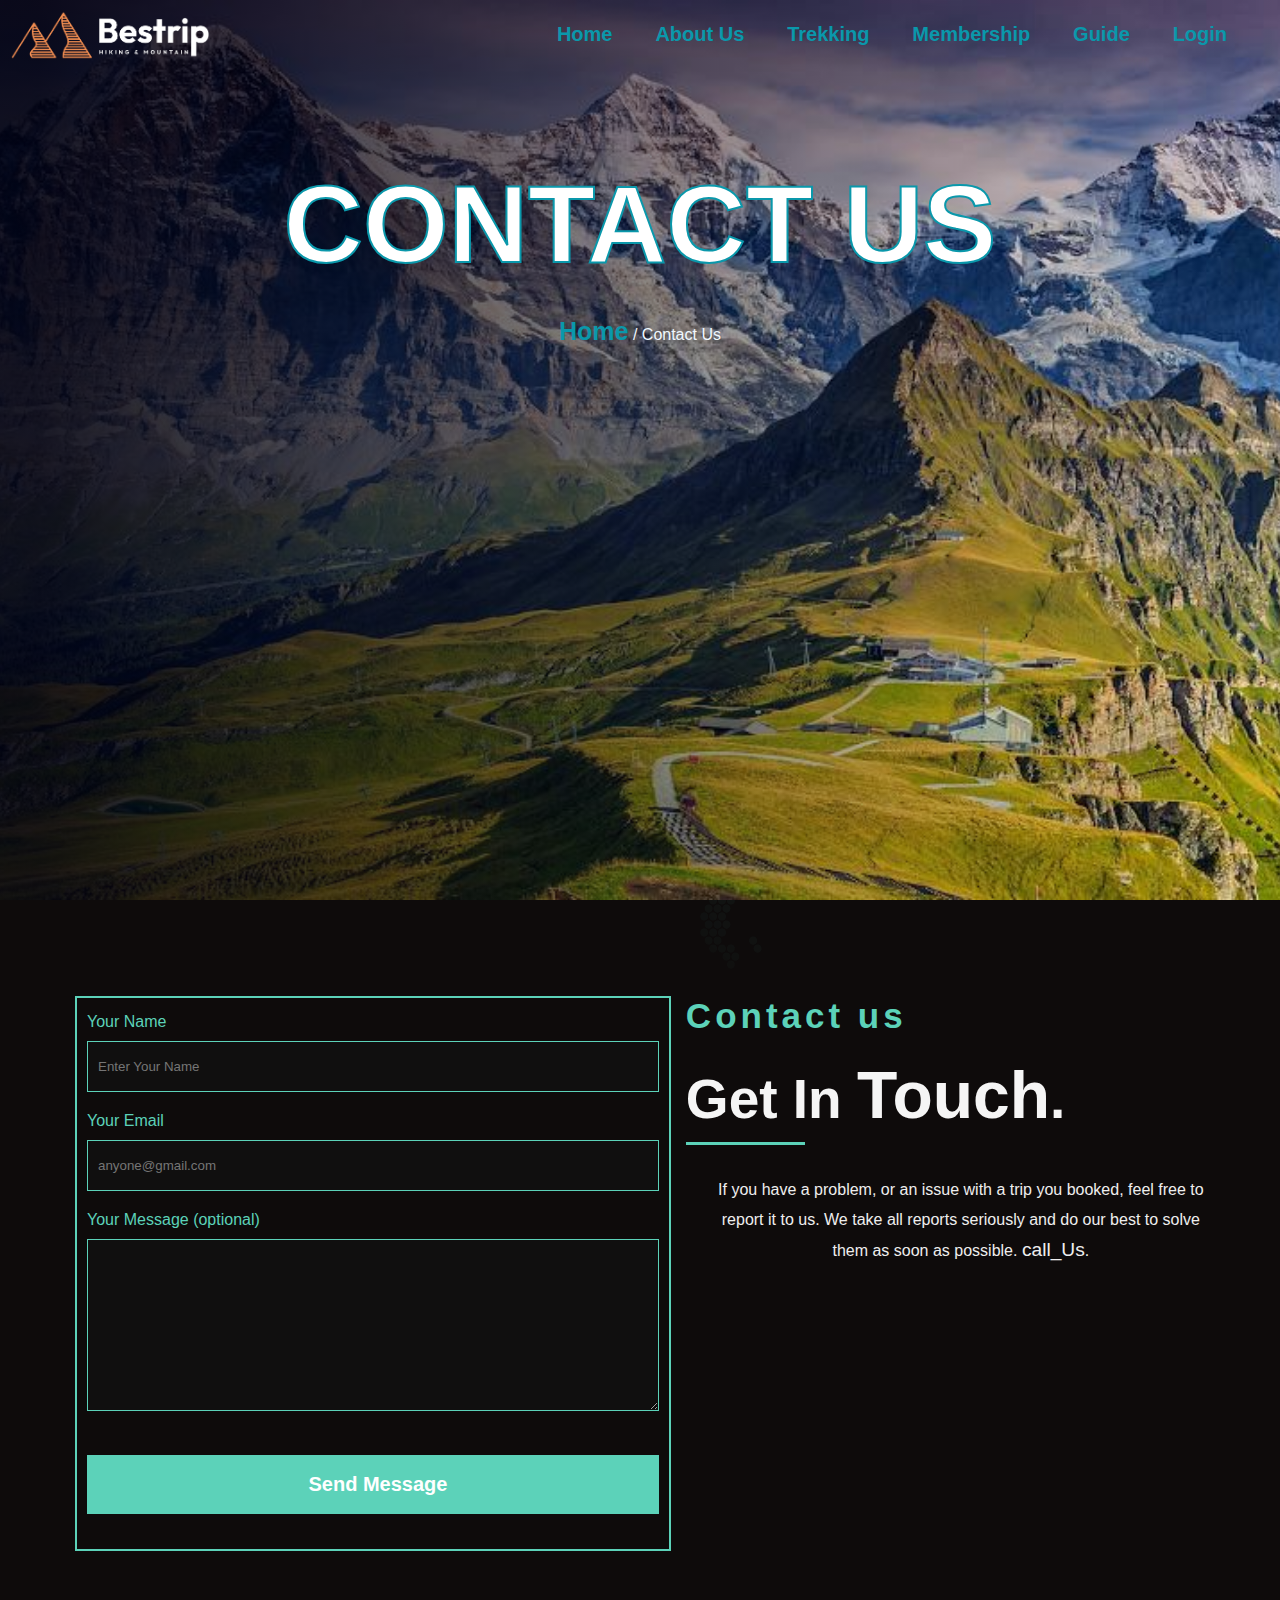
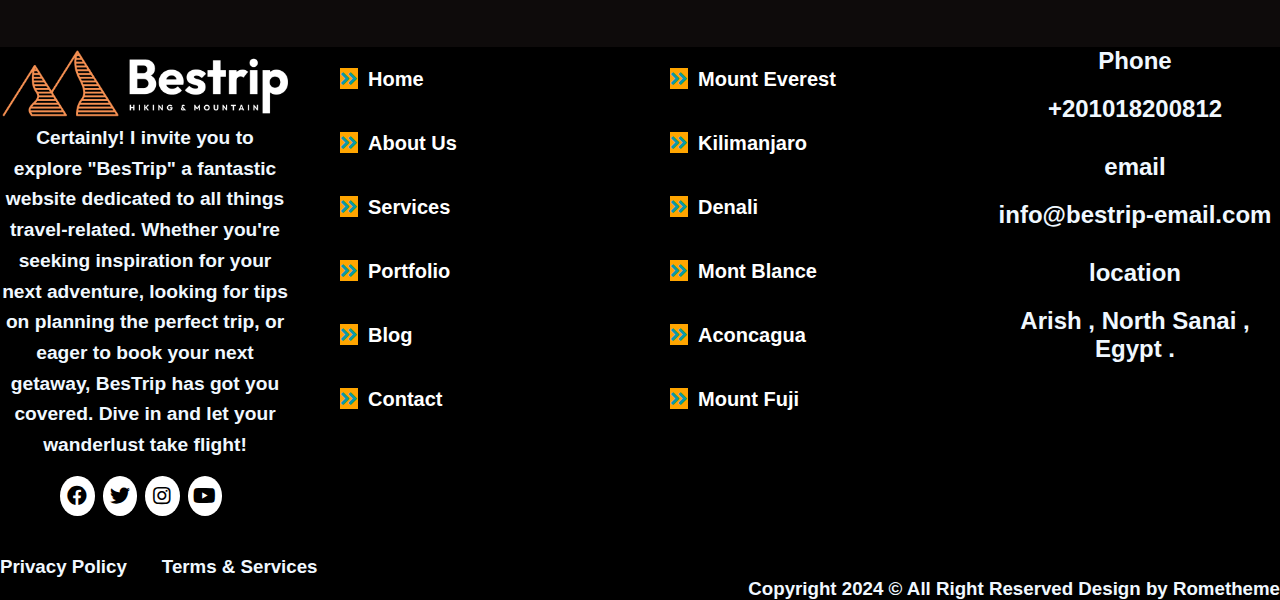
<file: Contact_Us/Contact_Us.html>
<!DOCTYPE html>
<html lang="en">

<head>
    <meta charset="UTF-8">
    <link rel="stylesheet" href="Contact_Us.css">
    <title>Contact Us</title>
    <link rel="stylesheet" href="https://cdnjs.cloudflare.com/ajax/libs/font-awesome/5.15.4/css/all.min.css">

</head>

<body>
    <div class="cont">
        <header>
            <img src="img/Logo-1.png" alt="#39f" class="img">
            <ul>
                <li><a href="../index.html">Home</a></li>
                <li><a href="../about_us/aboutus.html">About us </a></li>
                <li><a href="#">Trekking</a></li>
                <li><a href="../membership/membership.html">membership</a></li>
                <li><a href="../ourguide/ourguide.html">Guide</a></li>
                <li><a href="../login/login/login.html">Login</a></li>
            </ul>
        </header>

        <div class="content">
            <h2>Contact us</h2>
        </div>
        <p><a href="../index.html" class="Pa">Home</a> / Contact Us</p>
    </div>

    <!-- ========================================= start contact us======================================================= -->

    <section class="contact-us" id="contact"
        style="background-image: url(img/earth-bg.png); background-repeat: no-repeat; background-attachment: fixed;">

        <div class="container">
            <form action="" method="">

                <label for="name">Your Name</label>
                <input type="text" name="name" id="name" required placeholder="Enter Your Name">
                <label for="email">Your Email</label>
                <input type="email" name="email" id="email" required placeholder="anyone@gmail.com">
                <label for="message" aria-placeholder="Enter Your Message">Your Message (optional)</label>
                <textarea name="message" id="message" cols="30" rows="10"></textarea>
                <input type="submit" value="Send Message">
            </form>
            <div class="right-info">
                <h1>Contact us </h1>
                <h2>Get In <span>Touch</span>.</h2>
                <p>If you have a problem, or an issue with a trip you booked, feel free to report it to us. We take all
                    reports seriously and do our best to solve them as soon as possible. <span class="call">
                        call_Us</span>.</p>




            </div>
    </section>

    <!-- ========================================= end contact us======================================================= -->


    <!--start footer-->

    <div class="footer">
        <div class="contain">
            <div class="box">
                <img src="img/Logo-1.png" alt="Logo-1.png">
                <p> Certainly! I invite you to explore "BesTrip" a fantastic website dedicated to all
                    things travel-related. Whether you're seeking inspiration for your next adventure, looking for tips
                    on planning the perfect trip, or eager to book your next getaway, BesTrip has got you
                    covered. Dive in and let your wanderlust take flight!
                </p>

                <div class="social">
                    <a href="#"><i class="fab fa-facebook "></i></a>
                    <a href="#"><i class="fab fa-twitter "></i></a>
                    <a href="#"><i class="fab fa-instagram "></i></a>
                    <a href="#"><i class="fab fa-youtube "></i></a>
                </div>

            </div>
            <div class="box Links">
                <a href="#">Home</a>
                <a href="#">About Us</a>
                <a href="#">Services</a>
                <a href="#">portfolio</a>
                <a href="#">Blog</a>
                <a href="#">Contact</a>
            </div>
            <div class="box Trips">
                <a href="#">Mount Everest</a>
                <a href="#">Kilimanjaro</a>
                <a href="#">Denali</a>
                <a href="#">Mont Blance</a>
                <a href="#">Aconcagua</a>
                <a href="#">Mount Fuji</a>
            </div>
            <div class="box2">
                <h2>Phone <span>+201018200812</span></h2>
                <h2>email <span>info@bestrip-email.com</span></h2>
                <h2>location<span>Arish , North Sanai , Egypt .</span></h2>
            </div>
        </div>
        <div class="info">
            <div class="right">
                <h3>Privacy Policy</h3>
                <h3>Terms & Services</h3>
            </div>
            <h3>Copyright 2024 © All Right Reserved Design by Rometheme </h3>
        </div>
    </div>
    <!--end footer-->


</body>

</html>
</file>
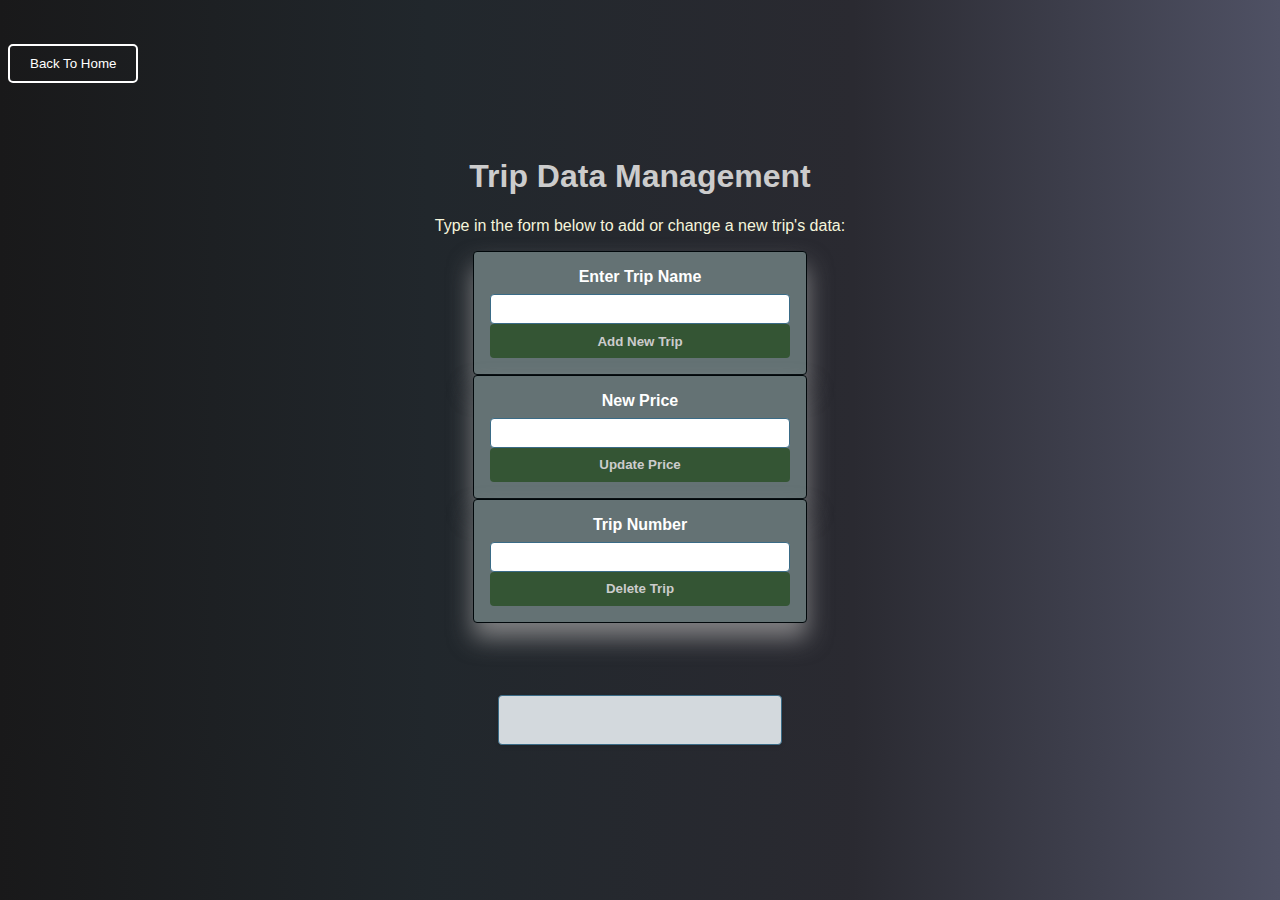
<file: data/data.html>
<!DOCTYPE html>
<html lang="en">
  <head>
    <meta charset="UTF-8" />
    <meta name="viewport" content="width=device-width, initial-scale=1.0" />
    <title>Trip Data Management</title>
    <link rel="stylesheet" href="data.css" />
    <link rel="icon" href="imgs/Icon-1-1 (1).png" />
  </head>
  <body>
    <!--..........................................................................Start Nav Bar And Main Bodey ..................................................................-->
    <br />
    <br />
    <a href="../index.html">
      <button class="back-button">Back To Home</button>
    </a>
    <br />
    <br />
    <br />
    <br />
    <h1 style="color: #ccc">Trip Data Management</h1>
    <p style="color: beige; text-align: center">
      Type in the form below to add or change a new trip's data:
    </p>
    <form id="new-trip-form">
      <label for="trip-name" style="text-align: center; color: #ffff"
        ><strong>Enter Trip Name</strong></label
      >
      <input type="text" id="trip-name" name="trip-name" required />
      <button type="submit" style="text-align: center; color: #ccc">
        <strong>Add New Trip</strong>
      </button>
    </form>
    <form id="update-price-form">
      <label for="new-price" style="text-align: center; color: #ffff"
        ><strong>New Price</strong></label
      >
      <input type="number" id="new-price" name="new-price" required />
      <button type="submit" style="text-align: center; color: #ccc">
        <strong>Update Price</strong>
      </button>
    </form>
    <form id="delete-trip-form">
      <label for="trip-index-del" style="text-align: center; color: #ffff"
        ><strong>Trip Number</strong></label
      >
      <input type="number" id="trip-index-del" name="trip-index-del" required />
      <button type="submit" style="text-align: center; color: #ccc">
        <strong>Delete Trip</strong>
      </button>
    </form>
    <br />
    <br />
    <br />
    <br />
    <div id="trip-list">
      <ul id="new-trips"></ul>
    </div>
    <script>
      document
        .getElementById("new-trip-form")
        .addEventListener("submit", function (event) {
          event.preventDefault();
          const tripName = document.getElementById("trip-name").value;
          const tripPrice = 200; // Initialize price with 0
          const list = document.querySelector("#new-trips");
          const listItem = document.createElement("li");
          const tripIndex = document.querySelectorAll("#new-trips li").length;
          listItem.textContent = `${tripIndex}. ${tripName} - $${tripPrice.toFixed(
            2
          )}`;
          list.appendChild(listItem);
          this.reset();
        });
    </script>
  </body>
</html>
</file>
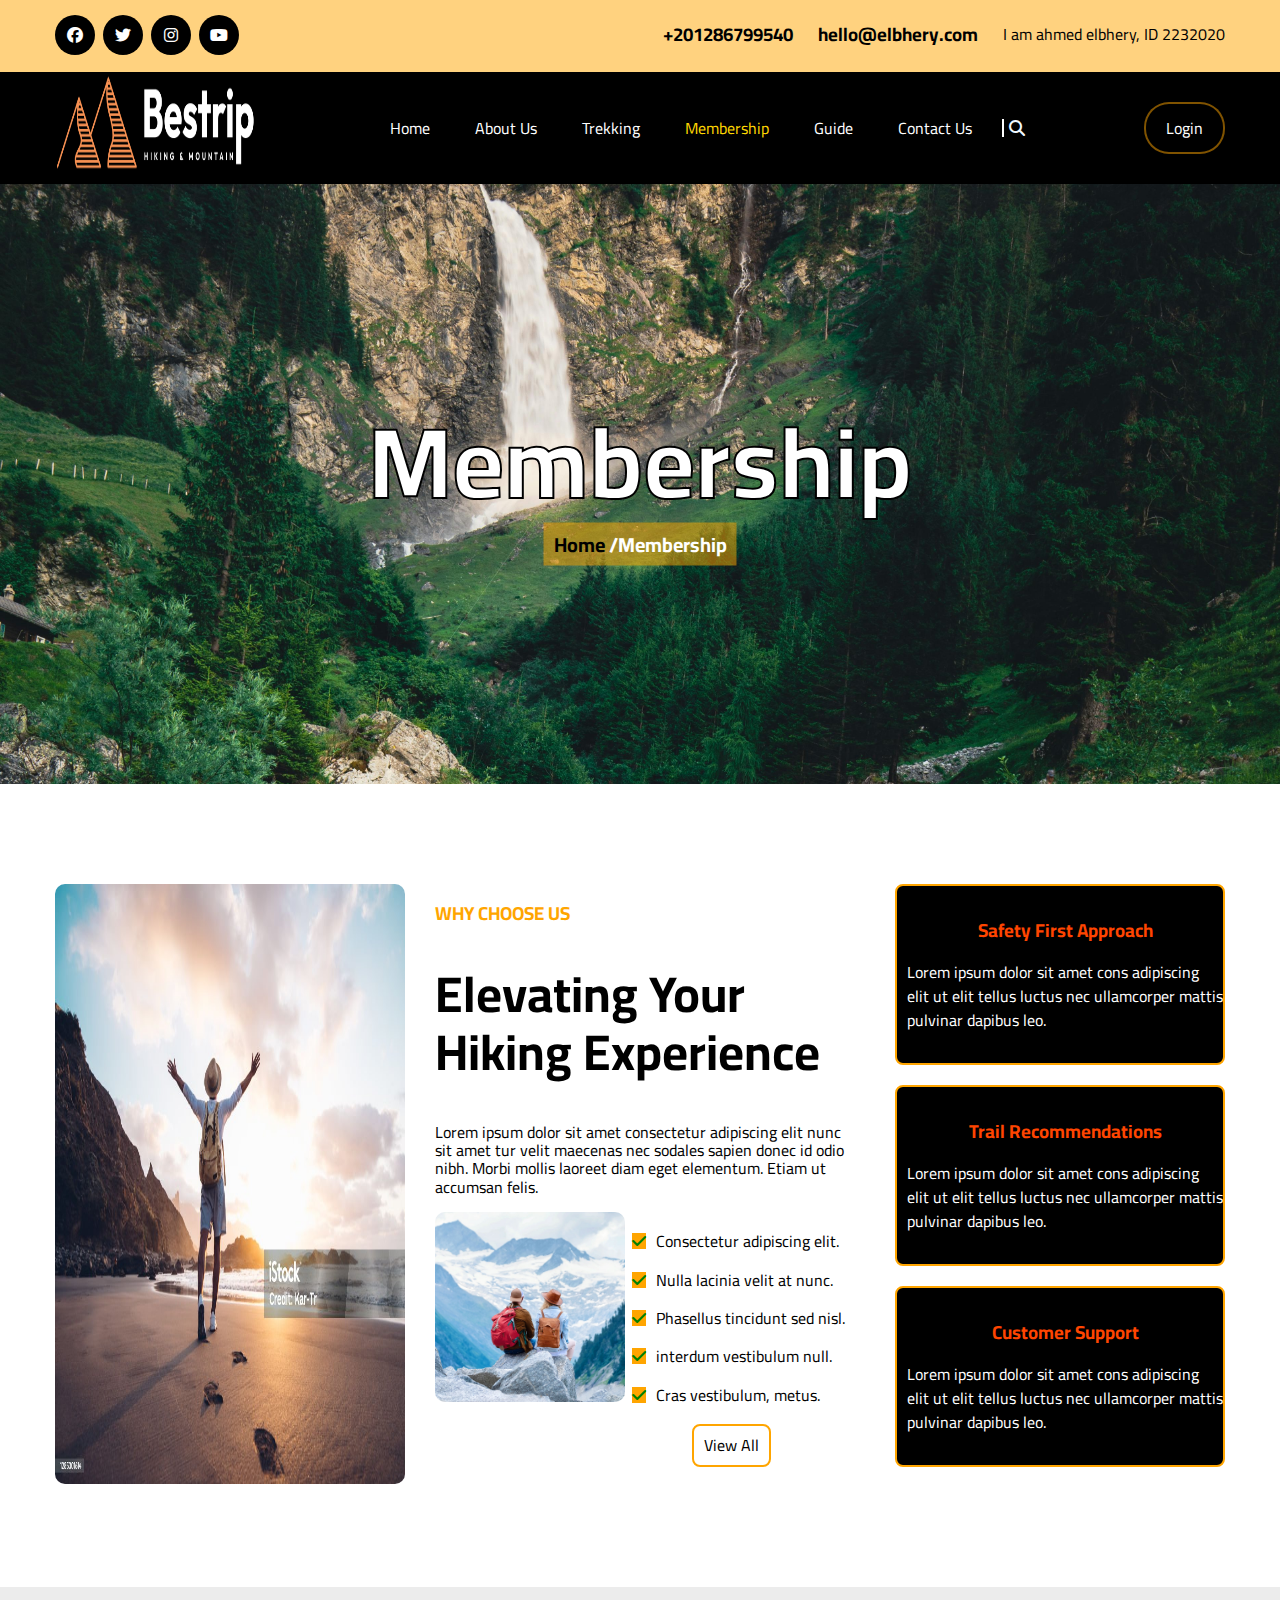
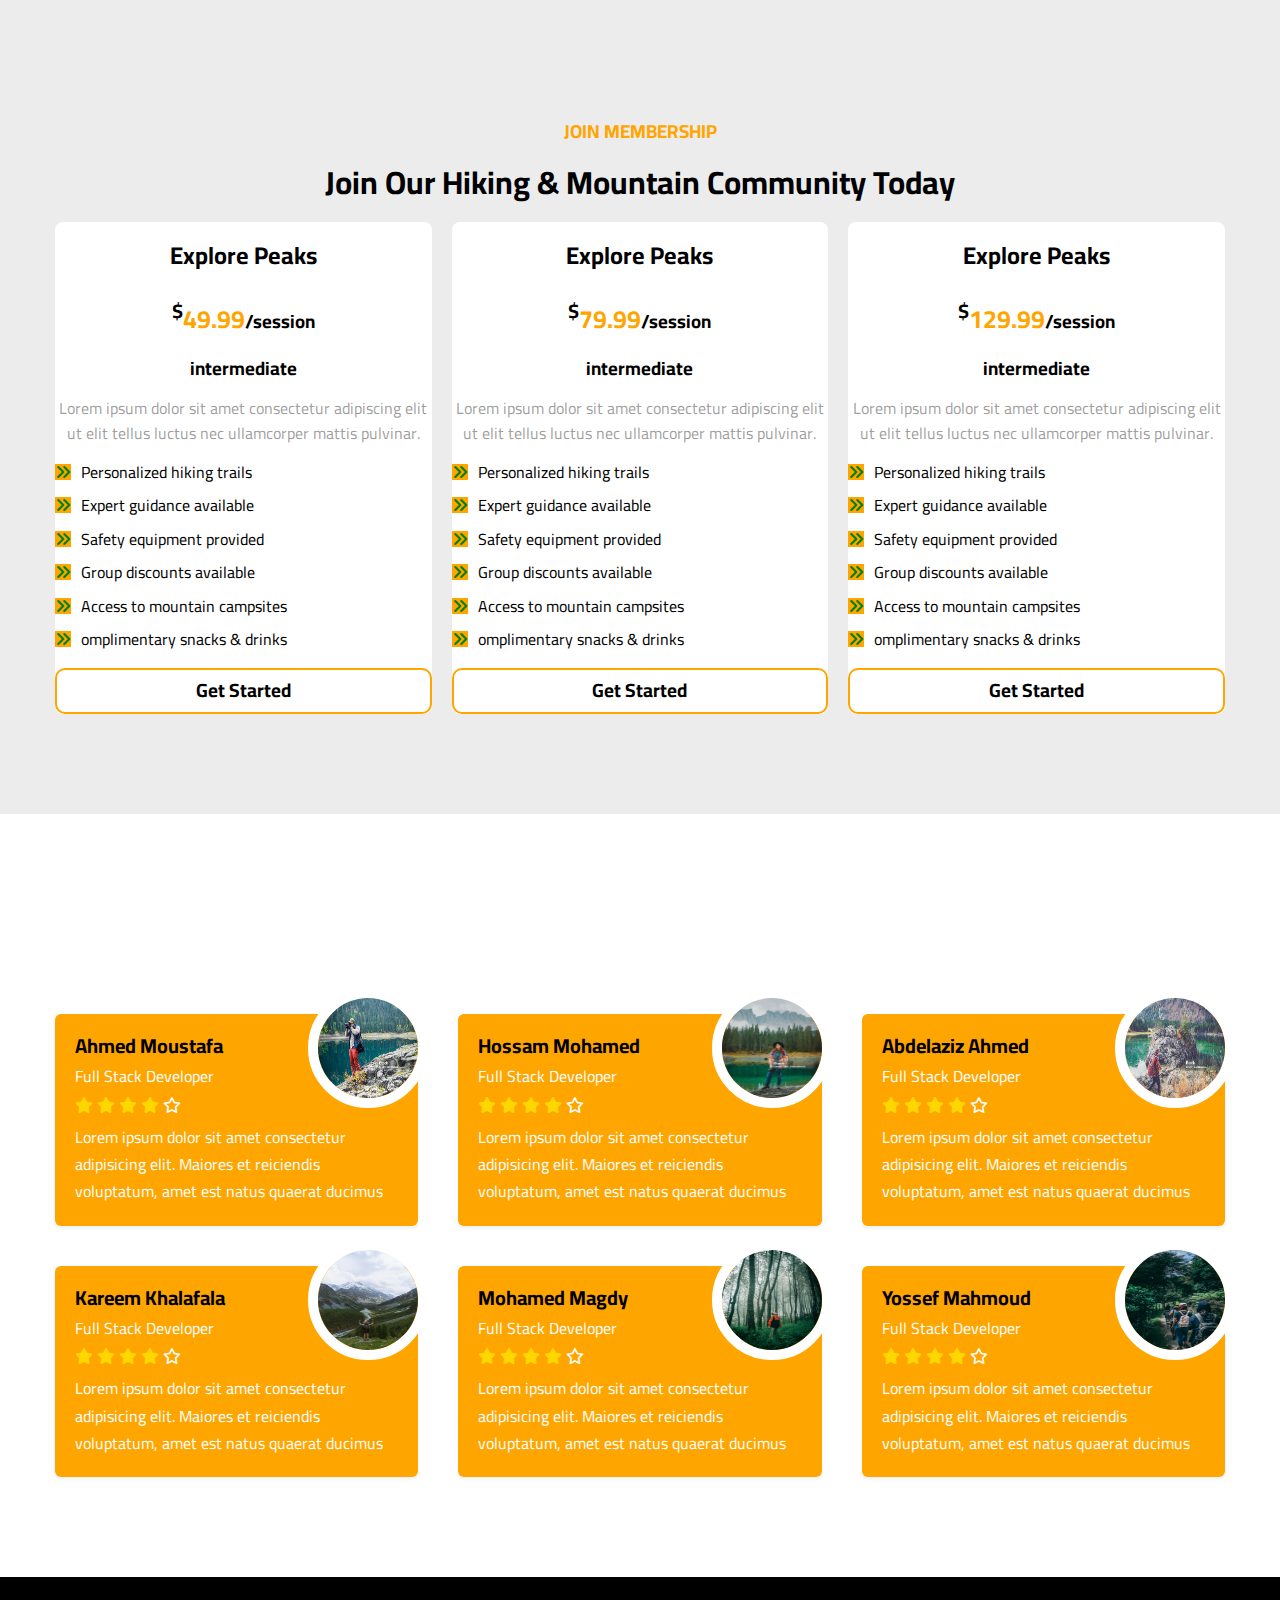
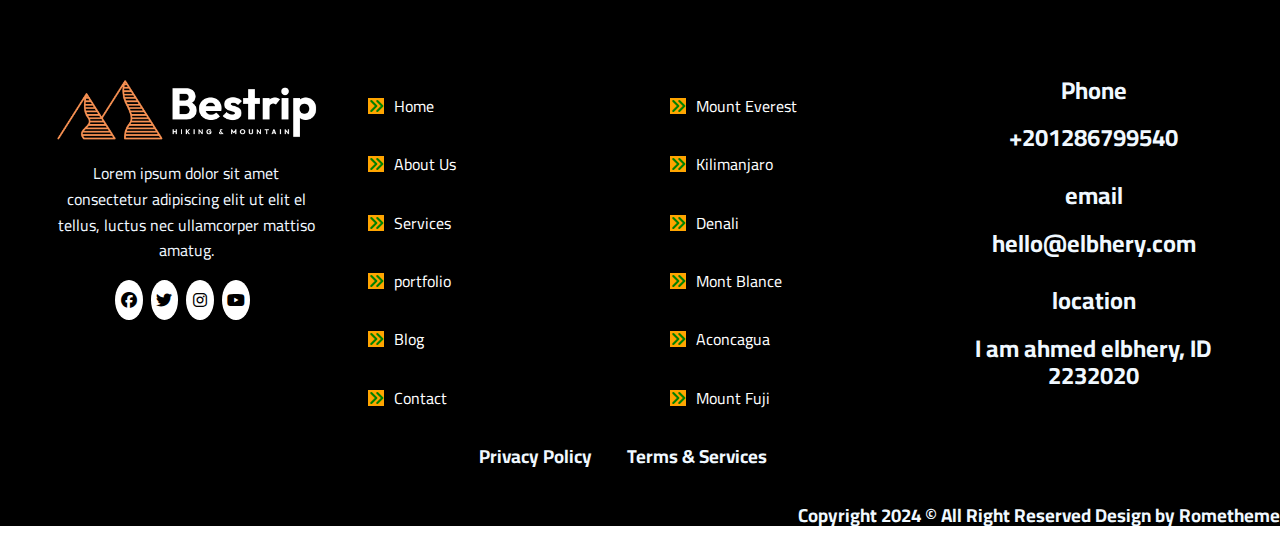
<file: membership/membership.html>
<!DOCTYPE html>
<html lang="en">
<head>
    <meta charset="UTF-8">
    <meta name="viewport" content="width=device-width, initial-scale=1.0">
    <title>Membership-Bestrip</title>
    <link rel="stylesheet" href="css/membership.css">
    <link rel="stylesheet" href="css/normalize.css">
    <!-- Font Awesome -->
    <link rel="stylesheet" href="css/all.min.css" />
    <!-- Google Fonts -->
    <link rel="preconnect" href="https://fonts.googleapis.com" />
    <link rel="preconnect" href="https://fonts.gstatic.com"  />
    <link href="https://fonts.googleapis.com/css2?family=Cairo:wght@300;400;700&#038;display=swap" rel="stylesheet" />
</head>
<body>
<!--start nav-->
<div class="nav">
    <div class="container">
        <div class="left-nav">
            <a href="#"><i class="fab fa-facebook "></i></a>
            <a href="#"><i class="fab fa-twitter "></i></a>
            <a href="#"><i class="fab fa-instagram "></i></a>
            <a href="#"><i class="fab fa-youtube "></i></a>
        </div>
        <div class="right-nav">
            <h3>+201286799540</h3>
            <h3>hello@elbhery.com</h3>
            <p>I am ahmed elbhery, ID 2232020</p>
        </div>
    </div>
</div>
<!--end nav-->

<!--start header-->
<header>
    <div class="container">
        <a href="#" class="logo">
            <img src="images/Logo-1.png" alt="">
        </a>
        <nav>
            <i class="fas fa-bars toggle-menu"></i>
            <ul>
                <li><a  href="../index.html">Home</a></li>
                <li><a href="../about_us/aboutus.html">About Us</a></li>
                <li><a href="#">Trekking</a></li>
                <li><a class="active" href="../membership/membership.html">Membership</a></li>
                <li><a href="../ourguide/ourguide.html">Guide</a></li>
                <li><a href="../Contact_Us/Contact_Us.html">Contact Us</a></li>
            </ul>
            <div class="form">
                <i class="fas fa-search"></i>
            </div>
        </nav>
        <a href="../login/login/login.html" class="a">Login</a>
    </div>
</header>
<!--end header-->

<!--start landing-->
<div class="landing">
<h1>Membership</h1>
<div class="text">
<a href="../index.html">Home</a>
<span> /Membership</span>
</div>
</div>
<!--end landing-->

<!--start experience-->
<div class="experience">
    <div class="container">
        <div class="imge">
            <img src="images/travel2.jpg" alt="">
        </div>
        <div class="info">
            <h3>WHY CHOOSE US</h3>
            <h2>Elevating Your Hiking Experience</h2>
            <p>Lorem ipsum dolor sit amet consectetur
                adipiscing elit nunc sit amet tur velit
                maecenas nec sodales sapien donec id odio
                nibh. Morbi mollis laoreet diam eget elementum.
                Etiam ut accumsan felis.</p>
            <div class="content">
                <div class="imges">
                    <img src="images/travel.jpg" alt="">
                </div>
                <div class="text">
                    <ul>
                        <li>Consectetur adipiscing elit.</li>
                        <li>Nulla lacinia velit at nunc.</li>
                        <li>Phasellus tincidunt sed nisl.</li>
                        <li>interdum vestibulum null.</li>
                        <li>Cras vestibulum, metus.</li>
                    </ul>
<a href="../ourguide/ourguide.html">                    <button>View All</button>
</a>
                </div>
            </div>
        </div>
        <div class="left-exp">
            <div class="box">
                <h3>Safety First Approach</h3>
                <p>Lorem ipsum dolor sit amet cons adipiscing elit ut elit tellus luctus nec ullamcorper mattis pulvinar dapibus leo.</p>
            </div>
            <div class="box">
                <h3>Trail Recommendations</h3>
                <p>Lorem ipsum dolor sit amet cons adipiscing elit ut elit tellus luctus nec ullamcorper mattis pulvinar dapibus leo.</p>
            </div>
            <div class="box">
                <h3>Customer Support</h3>
                <p>Lorem ipsum dolor sit amet cons adipiscing elit ut elit tellus luctus nec ullamcorper mattis pulvinar dapibus leo.</p>
            </div>
        </div>
    </div>
</div>
<!--endexperience-->

<!--start peaks-->
<div class="peaks">
    <h3>JOIN MEMBERSHIP</h3>
    <h1>Join Our Hiking & Mountain Community Today</h2>
    <div class="container">
        <div class="box">
        <h2>Explore Peaks</h2>
        <h3><sup>$</sup><span>49.99</span>/session</h3>
        <h3>intermediate</h3>
        <p>Lorem ipsum dolor sit amet consectetur adipiscing elit ut elit tellus luctus nec ullamcorper mattis pulvinar.</p>
        <ul>
            <li>Personalized hiking trails</li>
            <li>Expert guidance available</li>
            <li>Safety equipment provided</li>
            <li>Group discounts available</li>
            <li>Access to mountain campsites</li>
            <li>omplimentary snacks & drinks </li>
        </ul>
        <a href="../login/login/login.html">Get Started</a>
        </div>
        <div class="box">
            <h2>Explore Peaks</h2>
            <h3><sup>$</sup><span>79.99</span>/session</h3>
            <h3>intermediate</h3>
            <p>Lorem ipsum dolor sit amet consectetur adipiscing elit ut elit tellus luctus nec ullamcorper mattis pulvinar.</p>
            <ul>
                <li>Personalized hiking trails</li>
                <li>Expert guidance available</li>
                <li>Safety equipment provided</li>
                <li>Group discounts available</li>
                <li>Access to mountain campsites</li>
                <li>omplimentary snacks & drinks </li>
            </ul>
            <a href="../login/login/login.html">Get Started</a>
            </div>
            <div class="box">
                <h2>Explore Peaks</h2>
                <h3><sup>$</sup><span>129.99</span>/session</h3>
                <h3>intermediate</h3>
                <p>Lorem ipsum dolor sit amet consectetur adipiscing elit ut elit tellus luctus nec ullamcorper mattis pulvinar.</p>
                <ul>
                    <li>Personalized hiking trails</li>
                    <li>Expert guidance available</li>
                    <li>Safety equipment provided</li>
                    <li>Group discounts available</li>
                    <li>Access to mountain campsites</li>
                    <li>omplimentary snacks & drinks </li>
                </ul>
                <a href="../login/login/login.html">Get Started</a>
            </div>
    </div>
</div>
<!--end peaks-->

<!--start testimonials-->
<div class="testimonials" >
    <div class="container">
        <div class="box">
            <img  src="images/opnion-1.jpg" alt="" />
            <h3>Ahmed Moustafa</h3>
            <span class="title">Full Stack Developer</span>
            <div class="rate">
                <i class="filled fas fa-star"></i>
                <i class="filled fas fa-star"></i>
                <i class="filled fas fa-star"></i>
                <i class="filled fas fa-star"></i>
                <i class="far fa-star"></i>
            </div>
            <p>
                Lorem ipsum dolor sit amet consectetur adipisicing elit. Maiores et reiciendis voluptatum, amet est natus
                quaerat ducimus
            </p>
        </div>
        <div class="box">
            <img  src="images/opnion-2.jpg" alt="" />
            <h3>Hossam Mohamed</h3>
            <span class="title">Full Stack Developer</span>
            <div class="rate">
                <i class="filled fas fa-star"></i>
                <i class="filled fas fa-star"></i>
                <i class="filled fas fa-star"></i>
                <i class="filled fas fa-star"></i>
                <i class="far fa-star"></i>
            </div>
            <p>
                Lorem ipsum dolor sit amet consectetur adipisicing elit. Maiores et reiciendis voluptatum, amet est natus
                quaerat ducimus
            </p>
        </div>
        <div class="box">
            <img  src="images/opnion-3.jpg" alt="" />
            <h3> Abdelaziz Ahmed</h3>
            <span class="title">Full Stack Developer</span>
            <div class="rate">
                <i class="filled fas fa-star"></i>
                <i class="filled fas fa-star"></i>
                <i class="filled fas fa-star"></i>
                <i class="filled fas fa-star"></i>
                <i class="far fa-star"></i>
            </div>
            <p>
                Lorem ipsum dolor sit amet consectetur adipisicing elit. Maiores et reiciendis voluptatum, amet est natus
                quaerat ducimus
            </p>
        </div>
        <div class="box">
            <img  src="images/opnion-4.jpg" alt="" />
            <h3>Kareem Khalafala</h3>
            <span class="title">Full Stack Developer</span>
            <div class="rate">
                <i class="filled fas fa-star"></i>
                <i class="filled fas fa-star"></i>
                <i class="filled fas fa-star"></i>
                <i class="filled fas fa-star"></i>
                <i class="far fa-star"></i>
            </div>
            <p>
                Lorem ipsum dolor sit amet consectetur adipisicing elit. Maiores et reiciendis voluptatum, amet est natus
                quaerat ducimus
            </p>
        </div>
        <div class="box">
            <img  src="images/opnion-5.jpg" alt="" />
            <h3>Mohamed Magdy</h3>
            <span class="title">Full Stack Developer</span>
            <div class="rate">
                <i class="filled fas fa-star"></i>
                <i class="filled fas fa-star"></i>
                <i class="filled fas fa-star"></i>
                <i class="filled fas fa-star"></i>
                <i class="far fa-star"></i>
            </div>
            <p>
                Lorem ipsum dolor sit amet consectetur adipisicing elit. Maiores et reiciendis voluptatum, amet est natus
                quaerat ducimus
            </p>
        </div>
        <div class="box">
            <img  src="images/opnion-6.jpg" alt="" />
            <h3>Yossef Mahmoud</h3>
            <span class="title">Full Stack Developer</span>
            <div class="rate">
                <i class="filled fas fa-star"></i>
                <i class="filled fas fa-star"></i>
                <i class="filled fas fa-star"></i>
                <i class="filled fas fa-star"></i>
                <i class="far fa-star"></i>
            </div>
            <p>
                Lorem ipsum dolor sit amet consectetur adipisicing elit. Maiores et reiciendis voluptatum, amet est natus
                quaerat ducimus
            </p>
        </div>
    </div>
</div>
<!--end testimonials-->

<!--start footer-->
<div class="footer">
    <div class="container">
        <div class="box">
            <img src="images/Logo-1.png" alt="">
            <p>Lorem ipsum dolor sit amet consectetur adipiscing elit ut elit el tellus, luctus nec ullamcorper mattiso amatug.</p>
            <div class="social">
                <a href="#"><i class="fab fa-facebook "></i></a>
                <a href="#"><i class="fab fa-twitter "></i></a>
                <a href="#"><i class="fab fa-instagram "></i></a>
                <a href="#"><i class="fab fa-youtube "></i></a>
            </div>
        </div>
        <div class="box Links">
            <a href="#">Home</a>
            <a href="#">About Us</a>
            <a href="#">Services</a>
            <a href="#">portfolio</a>
            <a href="#">Blog</a>
            <a href="#">Contact</a>
        </div>
        <div class="box Trips">
            <a href="#">Mount Everest</a>
            <a href="#">Kilimanjaro</a>
            <a href="#">Denali</a>
            <a href="#">Mont Blance</a>
            <a href="#">Aconcagua</a>
            <a href="#">Mount Fuji</a>
        </div>
        <div class="box2">
            <h2>Phone <span>+201286799540</span></h2>
            <h2>email <span>hello@elbhery.com</span></h2>
            <h2>location<span>I am ahmed elbhery, ID 2232020</span></h2>
        </div>
    </div>
    <div class="info">
        <div class="right">
            <h3>Privacy Policy</h3>
            <h3>Terms & Services</h3>
        </div>
        <h3>Copyright 2024 © All Right Reserved Design by Rometheme</h3>
    </div>
</div>
<!--end footer-->
</body>
</html>
</file>
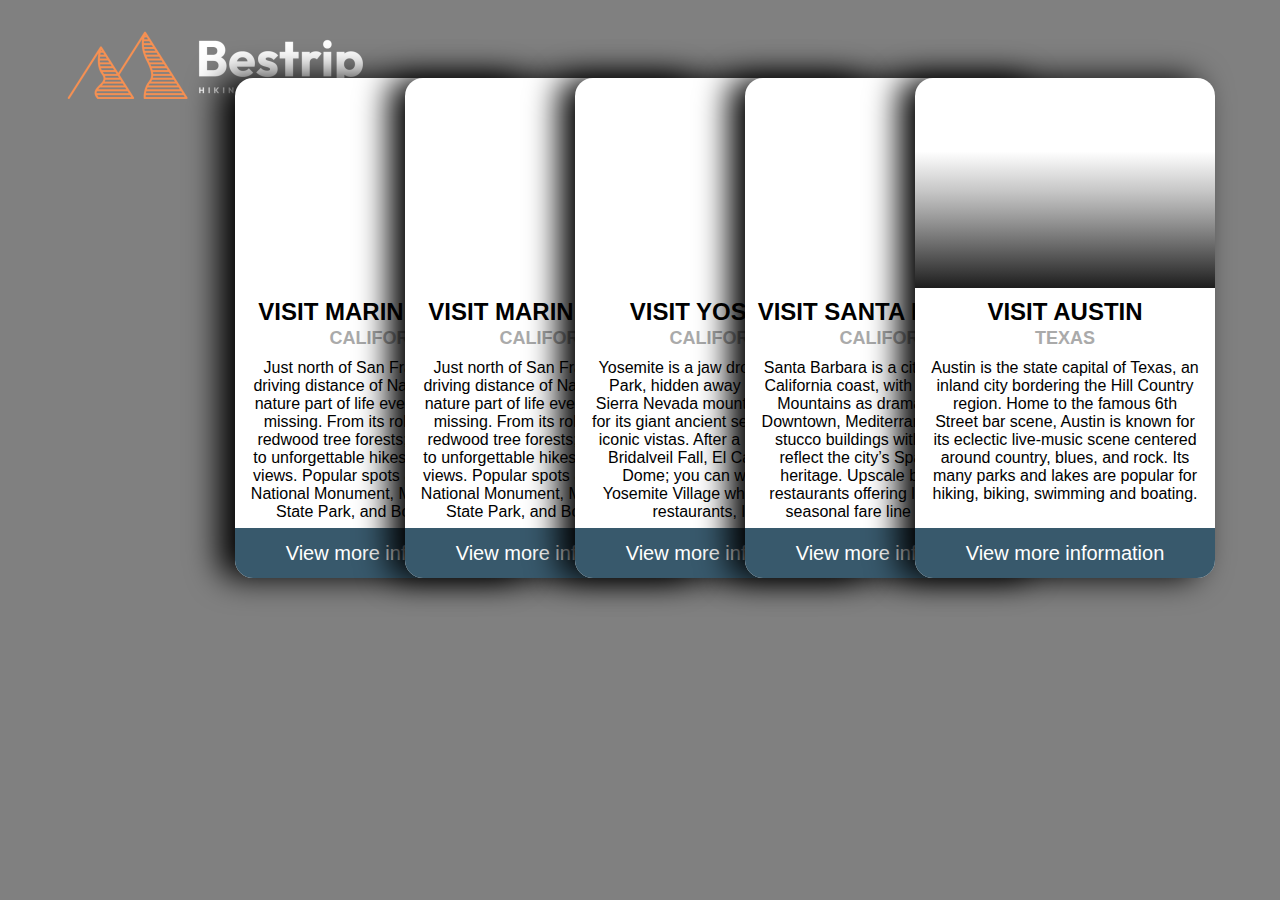
<file: ourprogram/ourprogram.html>
<!DOCTYPE html>
<html lang="en">
  <head>
    <meta charset="UTF-8" />
    <meta name="viewport" content="width=device-width, initial-scale=1.0" />
    <link rel="stylesheet" href="ourprogram.css" />
    <link rel="icon" href="../index/img/Icon-1-1 (1).png" />
    <title>Our Program</title>
  </head>
  <body>
    <div>
      <a href="../index.html"
        ><img src="../index/img/logo113.png" alt="" id="logo"
      /></a>
      <br />
    </div>
    <div class="card">
      <div class="card-img" id="marin"></div>
      <div class="card-discription">
        <h2 id="visit-header">Visit Marin County</h2>
        <h2 id="visit-state">California</h2>
        <p>
          Just north of San Francisco and in driving distance of Napa, Marin is
          the nature part of life everyone has been missing. From its rolling
          hills, to its redwood tree forests; Marin is home to unforgettable
          hikes and panoramic views. Popular spots are Muir Woods National
          Monument, Mount Tamalpais State Park, and Bolinas Ridge.
        </p>
      </div>
      <button id="booknowbtn">
        <a href="#"> View more information </a>
      </button>
    </div>
    <div class="card">
      <div class="card-img" id="marin"></div>
      <div class="card-discription">
        <h2 id="visit-header">Visit Marin County</h2>
        <h2 id="visit-state">California</h2>
        <p>
          Just north of San Francisco and in driving distance of Napa, Marin is
          the nature part of life everyone has been missing. From its rolling
          hills, to its redwood tree forests; Marin is home to unforgettable
          hikes and panoramic views. Popular spots are Muir Woods National
          Monument, Mount Tamalpais State Park, and Bolinas Ridge.
        </p>
      </div>
      <button id="booknowbtn">
        <a href="#"> View more information </a>
      </button>
    </div>
    <div class="card">
      <div class="card-img" id="yosemite"></div>
      <div class="card-discription">
        <h2 id="visit-header">Visit Yosemite</h2>
        <h2 id="visit-state">California</h2>
        <p>
          Yosemite is a jaw dropping National Park, hidden away in California’s
          Sierra Nevada mountains. It’s famed for its giant ancient sequoia
          trees and iconic vistas. After a long day hiking Bridalveil Fall, El
          Capitan, or Half Dome; you can wind down at Yosemite Village which has
          shops, restaurants, lodging.
        </p>
      </div>
      <button id="booknowbtn">
        <a href="#"> View more information </a>
      </button>
    </div>
    <div class="card">
      <div class="card-img" id="sb"></div>
      <div class="card-discription">
        <h2 id="visit-header">Visit Santa Barbara</h2>
        <h2 id="visit-state">California</h2>
        <p>
          Santa Barbara is a city on the central California coast, with the
          Santa Ynez Mountains as dramatic backdrop. Downtown,
          Mediterranean-style white stucco buildings with red-tile roofs reflect
          the city’s Spanish colonial heritage. Upscale boutiques and
          restaurants offering local wines and seasonal fare line State Street.
        </p>
      </div>
      <button id="booknowbtn">
        <a href="#"> View more information </a>
      </button>
    </div>
    <div class="card">
      <div class="card-img"></div>
      <div class="card-discription">
        <h2 id="visit-header">Visit Austin</h2>
        <h2 id="visit-state">Texas</h2>
        <p>
          Austin is the state capital of Texas, an inland city bordering the
          Hill Country region. Home to the famous 6th Street bar scene, Austin
          is known for its eclectic live-music scene centered around country,
          blues, and rock. Its many parks and lakes are popular for hiking,
          biking, swimming and boating.
        </p>
      </div>
      <button id="booknowbtn">
        <a href="#"> View more information </a>
      </button>
    </div>
  </body>
</html>
</file>
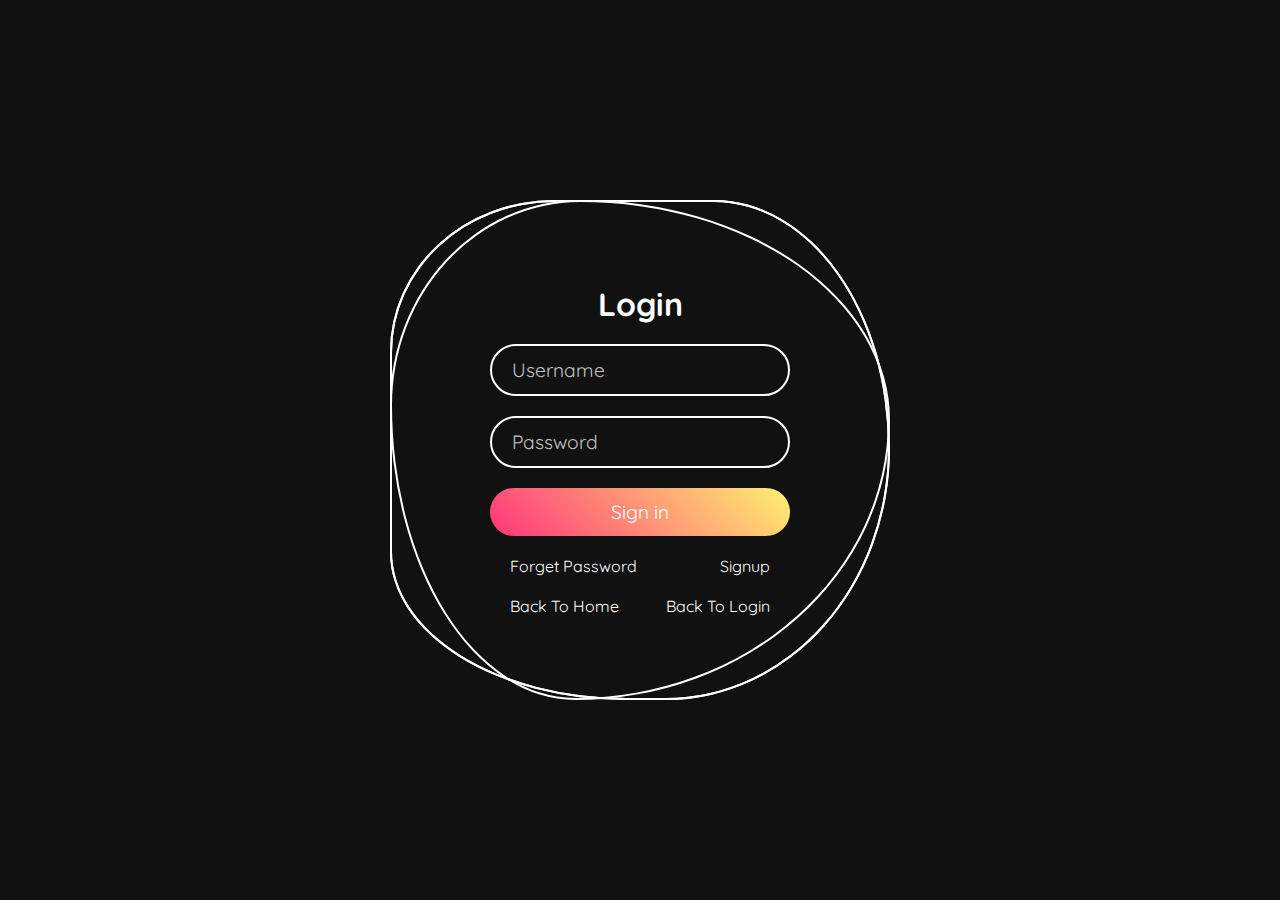
<file: login/signin/signin.html>
<!DOCTYPE html>
<html lang="en">
  <head>
    <meta charset="UTF-8" />
    <meta name="viewport" content="width=device-width, initial-scale=1.0" />
    <link rel="stylesheet" href="signin.css" />
    <link
      rel="icon"
      href="../../index/img/Icon-1-1 (1).png"
    />
    <title>BesTrip-SignIn</title>
  </head>
  <body
    style="
      background-image: url("../login/signin/imgs/right.png");
    "
  >
    <!--ring div starts here-->
    <div class="ring">
      <i style="--clr: #00ff0a"></i>
      <i style="--clr: #ff0057"></i>
      <i style="--clr: #fffd44"></i>
      <div class="login">
        <h2>Login</h2>
        <div class="inputBx">
          <input type="text" placeholder="Username" required />
        </div>
        <div class="inputBx">
          <input type="password" placeholder="Password" required />
        </div>
        <div class="inputBx">
          <input type="submit" value="Sign in" />
        </div>
        <div class="links">
          <a href="#">Forget Password</a>
          <a href="../signup/signup.html"
            >Signup</a
          >
        </div>
        <div class="links">
          <a href="../../index.html"
            >Back To Home</a
          >
          <a href="../login/login.html"
            >Back To Login</a
          >
        </div>
      </div>
    </div>
    <!--ring div ends here-->
  </body>
</html>
</file>
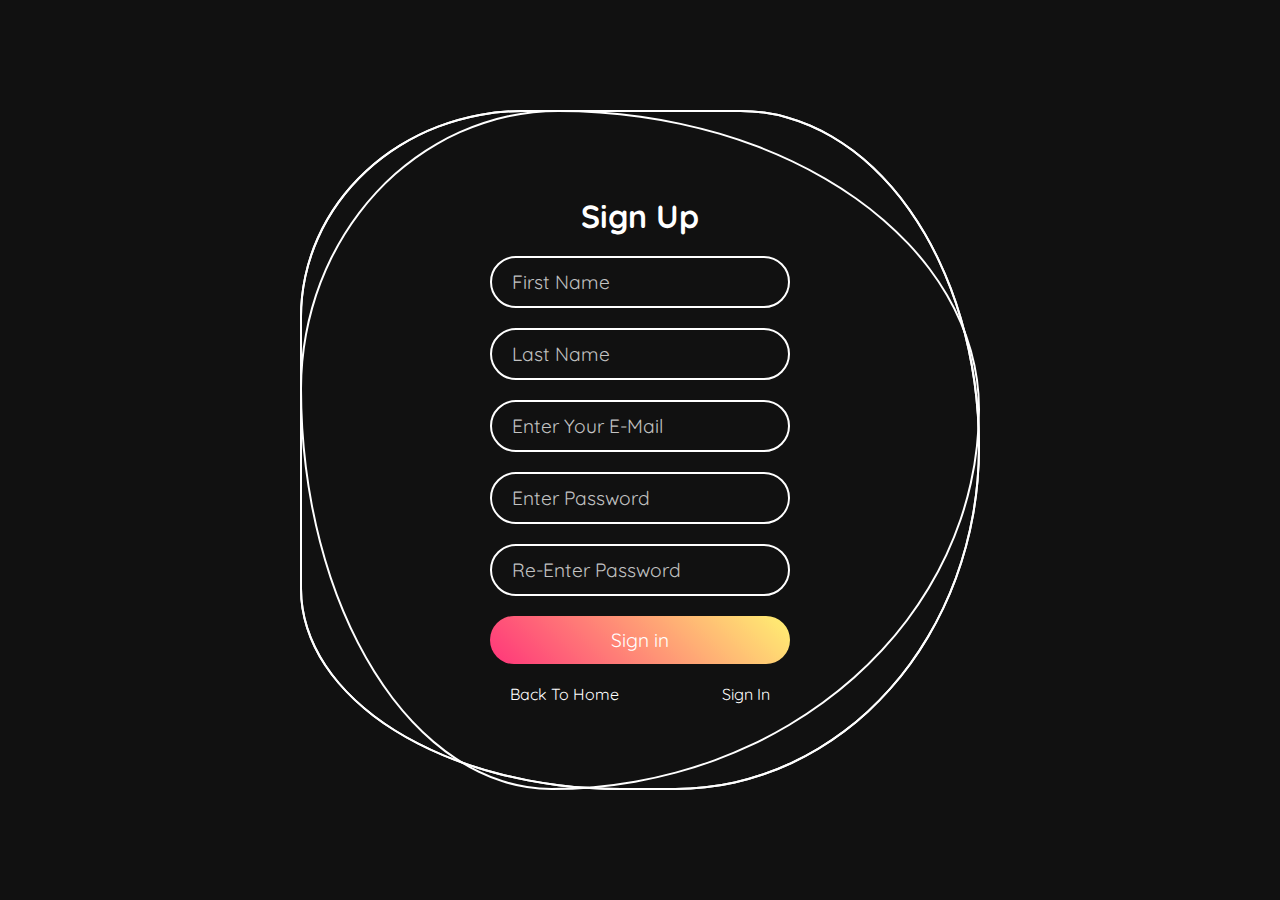
<file: login/signup/signup.html>
<!DOCTYPE html>
<html lang="en">
  <head>
    <meta charset="UTF-8" />
    <meta name="viewport" content="width=device-width, initial-scale=1.0" />
    <link rel="stylesheet" href="signup.css" />
    <link rel="icon" href="../../index/img/Icon-1-1 (1).png" />
    <title>BesTrip-SignIn</title>
  </head>
  <body>
    <!--ring div starts here-->
    <div class="ring">
      <i style="--clr: #00ff0a"></i>
      <i style="--clr: #ff0057"></i>
      <i style="--clr: #fffd44"></i>
      <div class="login">
        <h2>Sign Up</h2>
        <div class="inputBx">
          <input type="text" placeholder="First Name" required />
        </div>
        <div class="inputBx">
          <input type="text" placeholder="Last Name" required />
        </div>
        <div class="inputBx">
          <input type="text" placeholder="Enter Your E-Mail" required />
        </div>
        <div class="inputBx">
          <input type="password" placeholder="Enter Password" required />
        </div>
        <div class="inputBx">
          <input type="password" placeholder="Re-Enter Password" required />
        </div>
        <div class="inputBx">
          <input type="submit" value="Sign in" />
        </div>
        <div class="links">
          <a href="../../index.html">Back To Home </a>
          <a href="../signin/signin.html">Sign In</a>
        </div>
      </div>
    </div>
    <!--ring div ends here-->
  </body>
</html>
</file>
<file: Contact_Us/Contact_Us.css>
* {
    font-family: sans-serif;
    padding: 0;
    margin: 0;
    box-sizing: border-box;
    text-decoration: none;
    list-style-type: none;
}

a {
    color: rgb(10, 152, 171);
    font-weight: bolder;
    font-size: 20px;
    text-decoration: none;
    text-transform: capitalize;
}

a:hover {
    color: chartreuse;
    font-size: 120%;
    transition-duration: 0.6s;
    transition-delay: 0.1s;
    transition-timing-function: ease;
}


body {

    background-color: black;
}

.img {
    width: 200px;
}

.cont {
    background-image: linear-gradient(to right, #010110e5 3%, #100c1020),
        url(img/licensed-image.jpeg);

    background-repeat: no-repeat;

    background-size: cover;

    background-position: center;
    width: 100%;

    height: 100vh;

}


.cont:hover {
    background-image: linear-gradient(to right, #010110e5 3%, transparent),
        url(img/licensed-image.jpeg);


}

header {
    display: flex;
    justify-content: space-between;
    align-items: center;
    padding: 10px;

}


/* ========================================================================================================================================= */
/* ========================================================================================================================================= */
ul {
    list-style: none;
    display: flex;
    justify-content: space-evenly;
    width: 60%;
}

ul a {

    border-bottom: 2px solid white transparent;
}

ul a:hover {
    border-bottom-color: white;
}


.content {
    width: 100%;
    margin-top: 60px;
    padding: 30px;
    color: white;
    text-align: center;
}

.content h2 {
    font-size: 110px;
    text-transform: uppercase;
    -webkit-text-stroke: 2px rgb(10, 152, 171);

}

p {
    color: aliceblue;
    text-align: center;
}

p .Pa {
    font-size: 25px;
    font-weight: bold;
    color: rgb(10, 152, 171);
}

:root {
    --first-color: #151515;
    --sec-color: #5cd2b9;
    --text-color: #aaaaaa;
}


.contact-us {
    padding: 96px 0;
    position: relative;
}

.contact-us::before {
    content: "";
    position: absolute;
    left: 0;
    bottom: 0;
    background-color: #0e0b0b;
    width: 100%;
    height: 100%;
    z-index: -2;
}

.contact-us::after {
    height: 100%;
    width: 100%;
    content: "";
    position: absolute;
    top: 0;
    left: 0;
    background: url("img/earth-bg.png") center fixed no-repeat;
    background-size: cover;
    z-index: -1;
}

.contact-us .container {
    display: flex;
    gap: 15px;
    margin: auto;
}

.contact-us form {
    border: 2px solid var(--sec-color);
    padding: 15px 10px;
    width: 50%;
    display: block;
    margin-left: 75px;
}

.contact-us form label {
    color: var(--sec-color);
    font-weight: 500;
    font-size: 16px;
    display: block;

}

.contact-us form input {
    background: #111111d3;
    border: 1px solid var(--sec-color);
    padding: 17px 0 17px 10px;
    color: var(--sec-color);
    margin: 10px 0 20px 0;
    font-weight: 500;
    display: block;
    width: 100%;
}

.contact-us form input:last-of-type {
    background-color: var(--sec-color);
    border: 1px solid var(--sec-color);
    color: white;
    font-weight: 600;
    font-size: 20px;
    transition: 0.25s all ease-in;
    cursor: pointer;
    width: 100%;
}

.contact-us form input:hover:last-of-type {
    background: transparent;
}

.contact-us form textarea {
    border: 1px solid var(--sec-color);
    background: #111111d3;
    margin: 10px 0 30px 0;
    padding: 10px;
    color: var(--sec-color);
    font-weight: 500;
    width: 100%;
}


.contact-us .right-info {
    width: 50%;
}

.contact-us .right-info h1 {
    color: var(--sec-color);
    font-size: 35px;
    letter-spacing: 4px;
    margin-bottom: 10px;
}

.contact-us .right-info h2 {
    font-size: 55px;
    font-weight: bold;
    margin-bottom: 10px;
    position: relative;
    color: whitesmoke;
}

.contact-us .right-info h2::after {
    content: "";
    position: absolute;
    bottom: -15px;
    left: 0;
    width: 20%;
    height: 3px;
    background-color: var(--sec-color);
    margin-bottom: 15px;
}



.contact-us .right-info>p {
    color: #eee;
    line-height: 1.9;
    max-width: 550px;
    padding: 20px;
    margin-bottom: 40px;
}


.contact-us .right-info span {
    font-size: larger;
    line-height: 1.5;
    animation: colorChange 1.5s infinite;
}

@keyframes colorChange {
    0% {
        color: white;

    }

    25% {
        color: var(--sec-color);

    }

    50% {
        color: white;

    }

    75% {
        color: var(--sec-color);

    }

    100% {
        color: white;

    }
}

@media (max-width: 992px) {
    .contact-us .container {
        flex-direction: column;
    }

    .contact-us form {
        width: 100%;
        margin-bottom: 25px;
    }

    .contact-us .right-info {
        width: 100%;
        text-align: center;
    }

    .contact-us .right-info h2 {
        font-size: 35px;
    }

    .contact-us .right-info h2::after {
        left: 50%;
        transform: translateX(-50%);
    }

    .contact-us .right-info>p {
        font-size: 12px;
    }

}

/* ======================================================================================= */

.footer {
    padding-top: var(--main-padding-top);
    background-color: #000;
    color: aliceblue;
}

.footer .contain {
    display: grid;
    grid-template-columns: repeat(auto-fill, minmax(250px, 1fr));
    gap: 40px;
}

.footer .box img {
    width: 100%;
}

.footer p {
    line-height: 1.6;
    text-align: center;
}

.footer .social {
    display: flex;
    align-items: center;
    margin: 15px 60px 15px;
}

.footer .social a {
    background-color: white;
    margin-right: 8px;
    width: 40px;
    height: 40px;
    position: relative;
    border-radius: 50%;
}

.footer .social a:hover i {
    color: red;
}

.footer .social i {
    color: black;
    position: absolute;
    top: 50%;
    left: 50%;
    transform: translate(-50%, -50%);
}

.footer .Links {
    display: flex;
    flex-direction: column;
}

.footer .Links a {
    padding: 10px;
    margin: 10px 0;
    color: white;
}

.footer .Links a::before {
    margin-right: 10px;
    font-family: "Font Awesome 5 Free";
    content: "\f101";
    font-weight: 900;
    color: rgb(10, 152, 171);
    background-color: orange;
    left: 0;
    position: relative;
}

.footer .Links a:hover {
    color: rgb(255, 255, 0, 0.5);
}

.footer .Trips {
    display: flex;
    flex-direction: column;
}

.footer .Trips a::before {
    margin-right: 10px;
    font-family: "Font Awesome 5 Free";
    content: "\f101";
    font-weight: 900;
    color: rgb(10, 152, 171);
    background-color: orange;
    left: 0;
    position: relative;
}

.footer .Trips a {
    padding: 10px;
    margin: 10px 0;
    color: white;
}

.footer .Trips a:hover {
    color: rgb(255, 255, 0, 0.5);
}

.footer .box2 h2 {
    display: flex;
    justify-content: space-between;
    flex-direction: column;
    text-align: center;
    margin: 0 0 30px;
}

.footer .box2 h2 span {
    display: block;
    margin-top: 20px;
}

.footer .info {
    width: 100%;
    text-align: center;
}

.footer .info .right {
    display: flex;
    padding-top: 25px;

}

.footer .info .right h3 {
    margin-right: 35px;
}

.footer .info h3 {
    display: flex;
    justify-content: flex-end;
}

.footer .contain .box p {
    animation-name: square;
    animation-duration: 2s;
    animation-delay: 0.5s;
    animation-iteration-count: infinite;
    animation-direction: normal;
    animation-timing-function: linear;
    animation-fill-mode: none;
    font-size: larger;
    font-weight: bolder;
}

@keyframes square {
    0% {
        color: white;
    }

    25% {

        color:  rgb(10, 152, 171);
    }

    50% {
        color: white;
    }

    75% {

        color:  rgb(10, 152, 171);
    }

    100% {
        color: white;
    }
}
</file>
<file: data/data.css>
/*...........................................buttons...........................................*/
button.back-button {
  display: inline-block;
  padding: 10px 20px;
  background-color: transparent;
  color: #fff;
  border: 2px solid #fff;
  border-radius: 5px;
  text-decoration: none;
  transition: background-color 0.3s, border-color 0.3s, color 0.3s;
}

button.back-button:hover {
  background-color: #fff;
  color: #000;
  border-color: #000000;
}
/*...........................................Body...........................................*/
body {
  background: linear-gradient(
    to right,
    #19191a,
    #21272c,
    rgb(42, 42, 49),
    rgb(79, 81, 100)
  );
  font-family: Arial, Helvetica, sans-serif;
}
h1 {
  text-align: center;
  color: #333;
}
form {
  max-width: 300px;
  margin: 0 auto;
  padding: 1em;
  border: 1px solid #00070a;
  border-radius: 4px;
  background-color: #647274;
  box-shadow: 0 15px 24px rgba(175, 174, 174, 0.664);
}
form label {
  display: block;
  margin-bottom: 0.5em;
  color: #333;
}
form input[type="text"],
form input[type="number"] {
  width: 100%;
  padding: 0.5em;
  border: 1px solid #3a6b86;
  border-radius: 4px;
  box-sizing: border-box;
}
form button[type="submit"] {
  width: 100%;
  padding: 0.7em;
  background-color: #0e3f028e;
  color: #fff;
  border: none;
  border-radius: 4px;
  cursor: pointer;
}
form button[type="submit"]:hover {
  background-color: #3a6b86;
  border: rgb(2, 2, 15);
}
#trip-list {
  max-width: 250px;
  margin: 0 auto;
  padding: 1em;
  border: 1px solid #3a6b86;
  border-radius: 4px;
  background-color: #d3d9dd;
  box-shadow: 0 2px 4px rgba(0, 0, 0, 0.1);
}
#trip-list ul {
  list-style: none;
  padding: 0;
}
#trip-list li {
  background-color: #f7f7f7;
  padding: 0.5em;
  margin-bottom: 0.5em;
  border-radius: 4px;
}
#trip-list li:hover {
  background-color: #bac4c7;
}
/* .................................................................................. End Body .........................................................*/
</file>
<file: membership/css/membership.css>
/* Start Global Rules */
:root {
  --main-color: #2196f3;
  --main-color-alt: #1787e0;
  --main-padding-top: 100px;
  --main-padding-bottom: 100px;
  --section-background: rgb(236, 236, 236);
  --main-transition: 0.3s;
}
html {
  scroll-behavior: smooth;
}
body {
  font-family: "Cairo", sans-serif;
}
ul {
  list-style: none;
  margin: 0;
  padding: 0;
}
a {
  text-decoration: none;
}
.container {
  padding-left: 15px;
  padding-right: 15px;
  margin-left: auto;
  margin-right: auto;
}
/* Small */
@media (min-width: 768px) {
  .container {
    width: 750px;
  }
}
/* Medium */
@media (min-width: 992px) {
  .container {
    width: 970px;
  }
}
/* Large */
@media (min-width: 1200px) {
  .container {
    width: 1170px;
  }
}

/*start nav*/
.nav {
  display: flex;
  justify-content: space-between;
  height: 72px;
  background-color: rgb(255, 165, 0, 0.5);
  position: relative;
}
@media (max-width: 991px) {
  .nav .right-nav {
    display: none;
  }
  .nav .left-nav {
    justify-content: center;
  }
}
.nav .left-nav {
  display: flex;
  align-items: center;
  margin: 15px 0;
}
.nav .left-nav a {
  background-color: black;
  margin-right: 8px;
  width: 40px;
  height: 40px;
  position: relative;
  border-radius: 50%;
}
.nav .left-nav a:hover i {
  color: yellow;
}
.nav .left-nav i {
  color: white;
  position: absolute;
  top: 50%;
  left: 50%;
  transform: translate(-50%, -50%);
}
@media (min-width: 992px) {
  .nav .right-nav {
    display: flex;
    align-items: center;
    justify-content: flex-end;
    margin-top: -65px;
  }
}
.nav .right-nav h3 {
  margin-right: 25px;
}

/*start header*/
header {
  background-color: black;
  color: aliceblue;
}
header .container {
  display: flex;
  justify-content: space-between;
}
header .logo img {
  max-width: 100%;
  background-size: cover;
  width: 200px;
  height: 100px;
}
header nav {
  display: flex;
  align-items: center;
  justify-content: center;
}
header ul {
  display: flex;
}
header li {
  margin-right: 15px;
  padding: 15px;
}
header li > a {
  color: white;
  position: relative;
}
header ul li > a::before {
  position: absolute;
  content: "";
  left: 0;
  bottom: -10px;
  width: 0;
  height: 3px;
  background-color: gold;
  z-index: 500;
  transition: 0.5s;
  border-radius: 30px;
}
header li .active {
  color: gold;
}
header li a:hover {
  color: rgb(255, 255, 0, 0.4);
}
header li > a:hover::before {
  width: 100%;
}
@media (max-width: 991px) {
  header ul {
    display: none;
  }
  header button {
    display: none;
  }
  header ul li:not(:last-child) {
    margin: 10px 0;
    border-bottom: 2px solid white;
  }
}
header .form {
  border-left: 2px solid white;
  padding-left: 5px;
}
header .toggle-menu {
  margin-right: 5px;
  position: relative;
}
header .toggle-menu:hover + ul {
  flex-direction: column;
  display: flex;
  position: absolute;
  right: 50px;
  top: 110px;
  background-color: rgb(0, 0, 0, 0.8);
  padding: 10px;
  transition: var(--main-transition);
  z-index: 500;
}
@media (min-width: 992px) {
  header .toggle-menu {
    display: none;
  }
}
header .a {
  background-color: black;
  padding: 15px 20px;
  margin: 30px 0;
  color: white;
  border: 2px solid rgb(255, 165, 0, 0.5);
  border-radius: 25px;
}
header .a:hover {
  background-color: rgb(255, 165, 0, 0.5);
  color: white;
  border: 2px solid white;
}

/*start landing*/
.landing {
  background-image: url(../images/landing.jpg);
  background-size: cover;
  text-align: center;
  background-attachment: fixed;
  height: 600px;
  background-size: cover;
  position: relative;
  top: 0px;
}
@media (min-width: 992px) {
  .landing {
    background-image: url(../images/landing2.jpg);
    background-size: cover;
    text-align: center;
    height: 600px;
    background-size: cover;
    position: relative;
    top: 0px;
  }
}
.landing h1 {
  position: absolute;
  top: 35%;
  left: 50%;
  transform: translate(-50%, -50%);
  color: white;
  font-size: 100px;
  font-weight: 900px;
  -webkit-text-stroke: 2px #000;
}
@media (max-width: 992px) {
  .landing h1 {
    font-size: 60px;
    font-weight: 900px;
  }
}
.landing .text {
  position: absolute;
  top: 60%;
  left: 50%;
  transform: translate(-50%, -50%);
  background-color: rgb(255, 165, 0, 0.5);
  padding: 10px;
}
.landing a {
  color: black;
  font-size: 20px;
  font-weight: bolder;
}
.landing a:hover {
  color: green;
}
.landing span {
  color: white;
  font-size: 20px;
  font-weight: bold;
}

/*start experience*/
.experience {
  padding-top: var(--main-padding-top);
  padding-bottom: var(--main-padding-bottom);
  position: relative;
}
.experience .container {
  display: flex;
  flex-wrap: wrap;
  gap: 30px;
}
.experience .imge {
  width: 350px;
  height: 600px;
}
.experience img {
  max-width: 100%;
  min-height: 100%;
  border-radius: 10px;
}
.experience .info {
  width: 500px;
}
.experience .info h3 {
  color: orange;
}
.experience .info h2 {
  font-size: 50px;
  font-weight: bold;
}
.experience .info .content {
  display: flex;
  justify-content: space-between;
}
.experience .info .imges {
  width: 190px;
  height: 190px;
}
.experience .info img {
  max-width: 100%;
}
.experience .info li {
  margin: 20px 0;
}
.experience .info li::before {
  margin-right: 10px;
  font-family: "Font Awesome 5 Free";
  content: "\f00c";
  font-weight: 900;
  color: green;
  background-color: orange;
}
.experience .info button {
  color: black;
  background-color: white;
  padding: 10px;
  border: 2px solid orange;
  border-radius: 8px;
  margin-left: 60px;
}
.experience .info button:hover {
  background-color: orange;
}
.experience .left-exp {
  width: 450px;
  margin-left: 20px;
  flex: 1;
}
.experience .left-exp .box:hover {
  transform: translateY(-15px);
  transition: var(--main-transition);
}
.experience .left-exp .box {
  background-color: #000;
  color: white;
  padding: 15px 0 15px 10px;
  margin-bottom: 20px;
  border: 2px solid orange;
  border-radius: 8px;
}
.experience .left-exp h3 {
  text-align: center;
  color: orangered;
}
.experience .left-exp p {
  line-height: 1.5;
}

@media (max-width: 992px) {
  .experience .imge {
    width: 100%;
  }
  .experience .info {
    width: 100%;
  }
  .experience .info .imges {
    width: 300px;
    height: 300px;
  }
  .experience .left-exp {
    width: 100%;
  }
}

@media (min-width: 1200px) {
  .experience .info {
    width: 410px;
  }
}

/*start peaks*/
.peaks {
  background-color: var(--section-background);
  padding-top: var(--main-padding-top);
  padding-bottom: var(--main-padding-bottom);
  position: relative;
}
.peaks .container {
  display: grid;
  grid-template-columns: repeat(auto-fill, minmax(300px, 1fr));
  gap: 20px;
}
.peaks h3 {
  padding-top: 15px;
  text-align: center;
  color: orange;
}
.peaks h1 {
  text-align: center;
}
.peaks .box {
  background-color: white;
  border-radius: 8px;
  text-align: center;
}
.peaks .box h3 {
  color: #000;
  margin: 10px 0;
}
.peaks .box sup {
  font-size: 20px;
}
.peaks .box span {
  font-size: 25px;
  font-weight: bold;
  color: orange;
}
.peaks .box p {
  color: rgb(0, 0, 0, 0.4);
  line-height: 1.6;
}
.peaks .box li {
  margin: 15px 0;
  text-align: left;
}
.peaks .box li:hover {
  transform: translatex(15px);
  transition: var(--main-transition);
}
.peaks .box li::before {
  margin-right: 10px;
  font-family: "Font Awesome 5 Free";
  content: "\f101";
  font-weight: 900;
  color: green;
  background-color: orange;
  left: 0;
  position: relative;
}
.peaks .box a {
  padding: 10px;
  margin: 20px 0 0 0;
  color: black;
  background-color: white;
  border: 2px solid orange;
  border-radius: 10px;
  font-size: 19px;
  font-weight: bold;
  display: block;
}
.peaks .box a:hover {
  background-color: orange;
  color: white;
  transition: var(--main-transition);
}

/*start testimonials*/
.testimonials {
  padding-top: 200px;
  padding-bottom: 100px;
  position: relative;
}
.testimonials .container {
  display: grid;
  grid-template-columns: repeat(auto-fill, minmax(300px, 1fr));
  gap: 40px;
}
.testimonials .container .box {
  background-color: orange;
  position: relative;
  padding: 20px;
  box-shadow: 0 2px 4px rgb(0 0 0 / 7%);
  border-radius: 6px;
}
.testimonials .container .box img {
  position: absolute;
  right: -10px;
  top: -26px;
  width: 100px;
  height: 100px;
  border-radius: 50%;
  border: 10px solid white;
}
.testimonials .container .box h3 {
  font-size: 20px;
  font-weight: bold;
  margin: 0 0 10px;
}
.testimonials .container .box span {
  color: white;
  margin-bottom: 10px;
  display: block;
}
.testimonials .container .box i:not(:last-child) {
  color: gold;
}
.testimonials .container .box i:last-child {
  color: white;
}
.testimonials .container .box p {
  color: white;
  line-height: 1.7;
  margin-top: 10px;
  margin-bottom: 0;
}
/*Start testimonials*/

/*start footer*/
.footer {
  padding-top: 100px;
  background-color: #000;
  color: aliceblue;
}
.footer .container {
  display: grid;
  grid-template-columns: repeat(auto-fill, minmax(250px, 1fr));
  gap: 40px;
}
.footer .box img {
  width: 100%;
}
.footer p {
  line-height: 1.6;
  text-align: center;
}
.footer .social {
  display: flex;
  align-items: center;
  margin: 15px 60px 15px;
}
.footer .social a {
  background-color: white;
  margin-right: 8px;
  width: 40px;
  height: 40px;
  position: relative;
  border-radius: 50%;
}
.footer .social a:hover i {
  color: red;
}
.footer .social i {
  color: black;
  position: absolute;
  top: 50%;
  left: 50%;
  transform: translate(-50%, -50%);
}
.footer .Links {
  display: flex;
  flex-direction: column;
}
.footer .Links a {
  padding: 10px;
  margin: 10px 0;
  color: white;
}
.footer .Links a::before {
  margin-right: 10px;
  font-family: "Font Awesome 5 Free";
  content: "\f101";
  font-weight: 900;
  color: green;
  background-color: orange;
  left: 0;
  position: relative;
}
.footer .Links a:hover {
  color: rgb(255, 255, 0, 0.5);
}
.footer .Trips {
  display: flex;
  flex-direction: column;
}
.footer .Trips a::before {
  margin-right: 10px;
  font-family: "Font Awesome 5 Free";
  content: "\f101";
  font-weight: 900;
  color: green;
  background-color: orange;
  left: 0;
  position: relative;
}
.footer .Trips a {
  padding: 10px;
  margin: 10px 0;
  color: white;
}
.footer .Trips a:hover {
  color: rgb(255, 255, 0, 0.5);
}
.footer .box2 h2 {
  display: flex;
  justify-content: space-between;
  flex-direction: column;
  text-align: center;
  margin: 0 0 30px;
}
.footer .box2 h2 span {
  display: block;
  margin-top: 20px;
}
.footer .info {
  width: 100%;
  text-align: center;
}
.footer .info .right {
  display: flex;
  justify-content: center;
}
.footer .info .right h3 {
  margin-right: 35px;
}
.footer .info h3 {
  display: flex;
  justify-content: flex-end;
}
</file>
<file: ourprogram/ourprogram.css>
body{ display: flex; flex-wrap: wrap; justify-content: center; background: grey; padding-top: 20px;
    background-image: url("https://pbs.twimg.com/media/E3_guXtX0AUihWN.jpg");
    
    /*   https://media.istockphoto.com/vectors/travel-concept-seamless-pattern-abstract-airplane-routes-travel-and-vector-id936346770?k=20&m=936346770&s=612x612&w=0&h=pNoiIGyr4aF7H_gmwI38xlKT4oOCouCYj8Tw0WaKYhI= */
    
    }
    
    .card{margin-top: 50px;
    background: #17141d;
    background: white;
    display: grid;
    grid-template-columns: 300px;
    grid-template-rows: 210px 210px 80px;
    grid-template-areas: "image" "text" "bottom";
    font-family: roboto;
    border-radius: 18px;
    //box-shadow: -1rem 0 3rem #000;
      box-shadow: -1rem 0 2rem #000;
    text-align: center;
    overflow: hidden;
    transition: all 0.6s ease;
      //color: white;
      
    }
    
    .card-img{
      grid-area: image;
      background: linear-gradient(#fff0 0%, #fff0, 70%, #1d1d1d 100%), url("https://livingcities.org/wp-content/uploads/2021/04/AustinTX.jpg");
      background-size: cover;
     //border-radius: 0 0 60% 60% /0 0 20% 20%;
      
    }
    
    .card-discription{
      grid-area: text;
      font-family: Helvetica;
      margin-top: -10px;
    }
    
    .card-discription > p{
    margin: 15px; margin-top: -10px;
    }
    
    #visit-header, #visit-state{
      font-family: arial;
      text-transform: uppercase;
    }
    
    #visit-state{font-size: 18px;
    margin-top: -18px; margin-bottom: 20px;
     color: #aaa;
    }
    
    #booknowbtn{
    // background: #e9443c;
      background: #54c3dd;
      background: 
    #38596c;
       //background:
      linear-gradient(#f2eecb, #cfb997);
     grid-area: bottom;
     border: none;
     font-size: 20px;
     color: white;
     margin-top: 30px;
    }
    
    #booknowbtn:hover{cursor: pointer; background: #54c3dd;
    background: #029be6;
      background: #51a7e1; 
      background: #2e709a;
    }
    
    .card:hover{
      transform: translateY(-1rem);
    }
    
    .card:hover~.card{
      transform: translateX(130px);
    }
    
    .card:not(:first-child){
      margin-left: -130px;
    }
    
    
    
    /* LOCATION IMG */
    /* #sb{background-image: url("https://miro.medium.com/max/1000/1*HXChk_VSESSUYNR3VgCo_Q.jpeg")} */
    
    
    #sb{
      background-position: bottom;
      background-image: url("https://raw.githubusercontent.com/kriskosta/siteimages/main/smallsbpic.jpg")}
    
    /* //https://prod-virtuoso.dotcmscloud.com/dA/b3bd129b-efda-486b-8290-ccb35cd0f167/previewImage/MissionSantaBarbara_hero.jpg */
    #yosemite{background-image: url("https://discovery.sndimg.com/content/dam/images/discovery/fullset/2022/5/18/GettyImages-1353388525.jpg.rend.hgtvcom.616.347.suffix/1652924149143.jpeg")}
    
    #marin{background-image: url("https://raw.githubusercontent.com/kriskosta/siteimages/main/smallFullSizeR.jpg")}
    
    a{text-decoration: none;
    color: white;}
    
    /* RGB */
    
    .rgb::after {
      content:"";
      background: linear-gradient(45deg,
      #ff0000 0%, 
      #ff9a00 10%,
      #d0de21 20%,
      #4fdc4a 30%, 
      #3fdad8 40%,
      #2fc9e2 50%, 
      #1c7fee 60%, 
      #5f15f2 70%, 
      #ba0cf8 80%, 
      #fb07d9 90%, 
      #ff0000 100%  )
      repeat 0% 0% / 300% 100%;
      position: absolute;
      inset: -3px;
    } 
    
    @keyframes rgb {
      0% {background-position: 0% 50%;}
      50% {background-position: 100% 50%;}
      100% {background-position: 0% 50%;}
    }
    
    .rgb::after {
    ...
      border-radius: 16px;
      filter: blur(8px);
      transform: translateZ(-1px); /*or z-index */
      animation: rgb 6s linear infinite;
    }
    
    
    @media(max-width: 900px){
      body{height: auto;}
      .card{width: 160px; height: 300px;}
      .card{font-size: 10px;}
      .card-img{background-size: cover; width:160px; height: 110px; margin-bottom: 0px;}
      .card-discription{margin-top: -100px; width:160px;}
      #visit-header{margin: 2px; margin-bottom: 20px;}
      #visit-state{margin-bottom: 10px;}
    }
    /*...................................................Buttun,,,,,,,,,,,,,,,,,,,,,,,,,,,,,,,,,,,,,,,,,,,,,,,,,,,,,,,,,,,,,,,,,,,,,,*/
</file>
<file: login/signin/signin.css>
@import url("https://fonts.googleapis.com/css2?family=Quicksand:wght@300&display=swap");
* {
  margin: 0;
  padding: 0;
  box-sizing: border-box;
  font-family: "Quicksand", sans-serif;
}
body {
  display: flex;
  justify-content: center;
  align-items: center;
  min-height: 100vh;
  background: #111;
  width: 100%;
  overflow: hidden;
}
.ring {
  position: relative;
  width: 500px;
  height: 500px;
  display: flex;
  justify-content: center;
  align-items: center;
}
.ring i {
  position: absolute;
  inset: 0;
  border: 2px solid #fff;
  transition: 0.5s;
}
.ring i:nth-child(1) {
  border-radius: 38% 62% 63% 37% / 41% 44% 56% 59%;
  animation: animate 6s linear infinite;
}
.ring i:nth-child(2) {
  border-radius: 41% 44% 56% 59%/38% 62% 63% 37%;
  animation: animate 4s linear infinite;
}
.ring i:nth-child(3) {
  border-radius: 41% 44% 56% 59%/38% 62% 63% 37%;
  animation: animate2 10s linear infinite;
}
.ring:hover i {
  border: 6px solid var(--clr);
  filter: drop-shadow(0 0 20px var(--clr));
}
@keyframes animate {
  0% {
    transform: rotate(0deg);
  }
  100% {
    transform: rotate(360deg);
  }
}
@keyframes animate2 {
  0% {
    transform: rotate(360deg);
  }
  100% {
    transform: rotate(0deg);
  }
}
.login {
  position: absolute;
  width: 300px;
  height: 100%;
  display: flex;
  justify-content: center;
  align-items: center;
  flex-direction: column;
  gap: 20px;
}
.login h2 {
  font-size: 2em;
  color: #fff;
}
.login .inputBx {
  position: relative;
  width: 100%;
}
.login .inputBx input {
  position: relative;
  width: 100%;
  padding: 12px 20px;
  background: transparent;
  border: 2px solid #fff;
  border-radius: 40px;
  font-size: 1.2em;
  color: #fff;
  box-shadow: none;
  outline: none;
}
.login .inputBx input[type="submit"] {
  width: 100%;
  background: #0078ff;
  background: linear-gradient(45deg, #ff357a, #fff172);
  border: none;
  cursor: pointer;
}
.login .inputBx input::placeholder {
  color: rgba(255, 255, 255, 0.75);
}
.login .links {
  position: relative;
  width: 100%;
  display: flex;
  align-items: center;
  justify-content: space-between;
  padding: 0 20px;
}
.login .links a {
  color: #fff;
  text-decoration: none;
}
</file>
<file: login/signup/signup.css>
@import url("https://fonts.googleapis.com/css2?family=Quicksand:wght@300&display=swap");
* {
  margin: 0;
  padding: 0;
  box-sizing: border-box;
  font-family: "Quicksand", sans-serif;
}
body {
  display: flex;
  justify-content: center;
  align-items: center;
  min-height: 100vh;
  background: #111;
  width: 100%;
  overflow: hidden;
}
.ring {
  position: relative;
  width: 680px;
  height: 680px;
  display: flex;
  justify-content: center;
  align-items: center;
}
.ring i {
  position: absolute;
  inset: 0;
  border: 2px solid #fff;
  transition: 0.5s;
}
.ring i:nth-child(1) {
  border-radius: 38% 62% 63% 37% / 41% 44% 56% 59%;
  animation: animate 6s linear infinite;
}
.ring i:nth-child(2) {
  border-radius: 41% 44% 56% 59%/38% 62% 63% 37%;
  animation: animate 4s linear infinite;
}
.ring i:nth-child(3) {
  border-radius: 41% 44% 56% 59%/38% 62% 63% 37%;
  animation: animate2 10s linear infinite;
}
.ring:hover i {
  border: 6px solid var(--clr);
  filter: drop-shadow(0 0 20px var(--clr));
}
@keyframes animate {
  0% {
    transform: rotate(0deg);
  }
  100% {
    transform: rotate(360deg);
  }
}
@keyframes animate2 {
  0% {
    transform: rotate(360deg);
  }
  100% {
    transform: rotate(0deg);
  }
}
.login {
  position: absolute;
  width: 300px;
  height: 100%;
  display: flex;
  justify-content: center;
  align-items: center;
  flex-direction: column;
  gap: 20px;
}
.login h2 {
  font-size: 2em;
  color: #fff;
}
.login .inputBx {
  position: relative;
  width: 100%;
}
.login .inputBx input {
  position: relative;
  width: 100%;
  padding: 12px 20px;
  background: transparent;
  border: 2px solid #fff;
  border-radius: 40px;
  font-size: 1.2em;
  color: #fff;
  box-shadow: none;
  outline: none;
}
.login .inputBx input[type="submit"] {
  width: 100%;
  background: #0078ff;
  background: linear-gradient(45deg, #ff357a, #fff172);
  border: none;
  cursor: pointer;
}
.login .inputBx input::placeholder {
  color: rgba(255, 255, 255, 0.75);
}
.login .links {
  position: relative;
  width: 100%;
  display: flex;
  align-items: center;
  justify-content: space-between;
  padding: 0 20px;
}
.login .links a {
  color: #fff;
  text-decoration: none;
}
</file>
